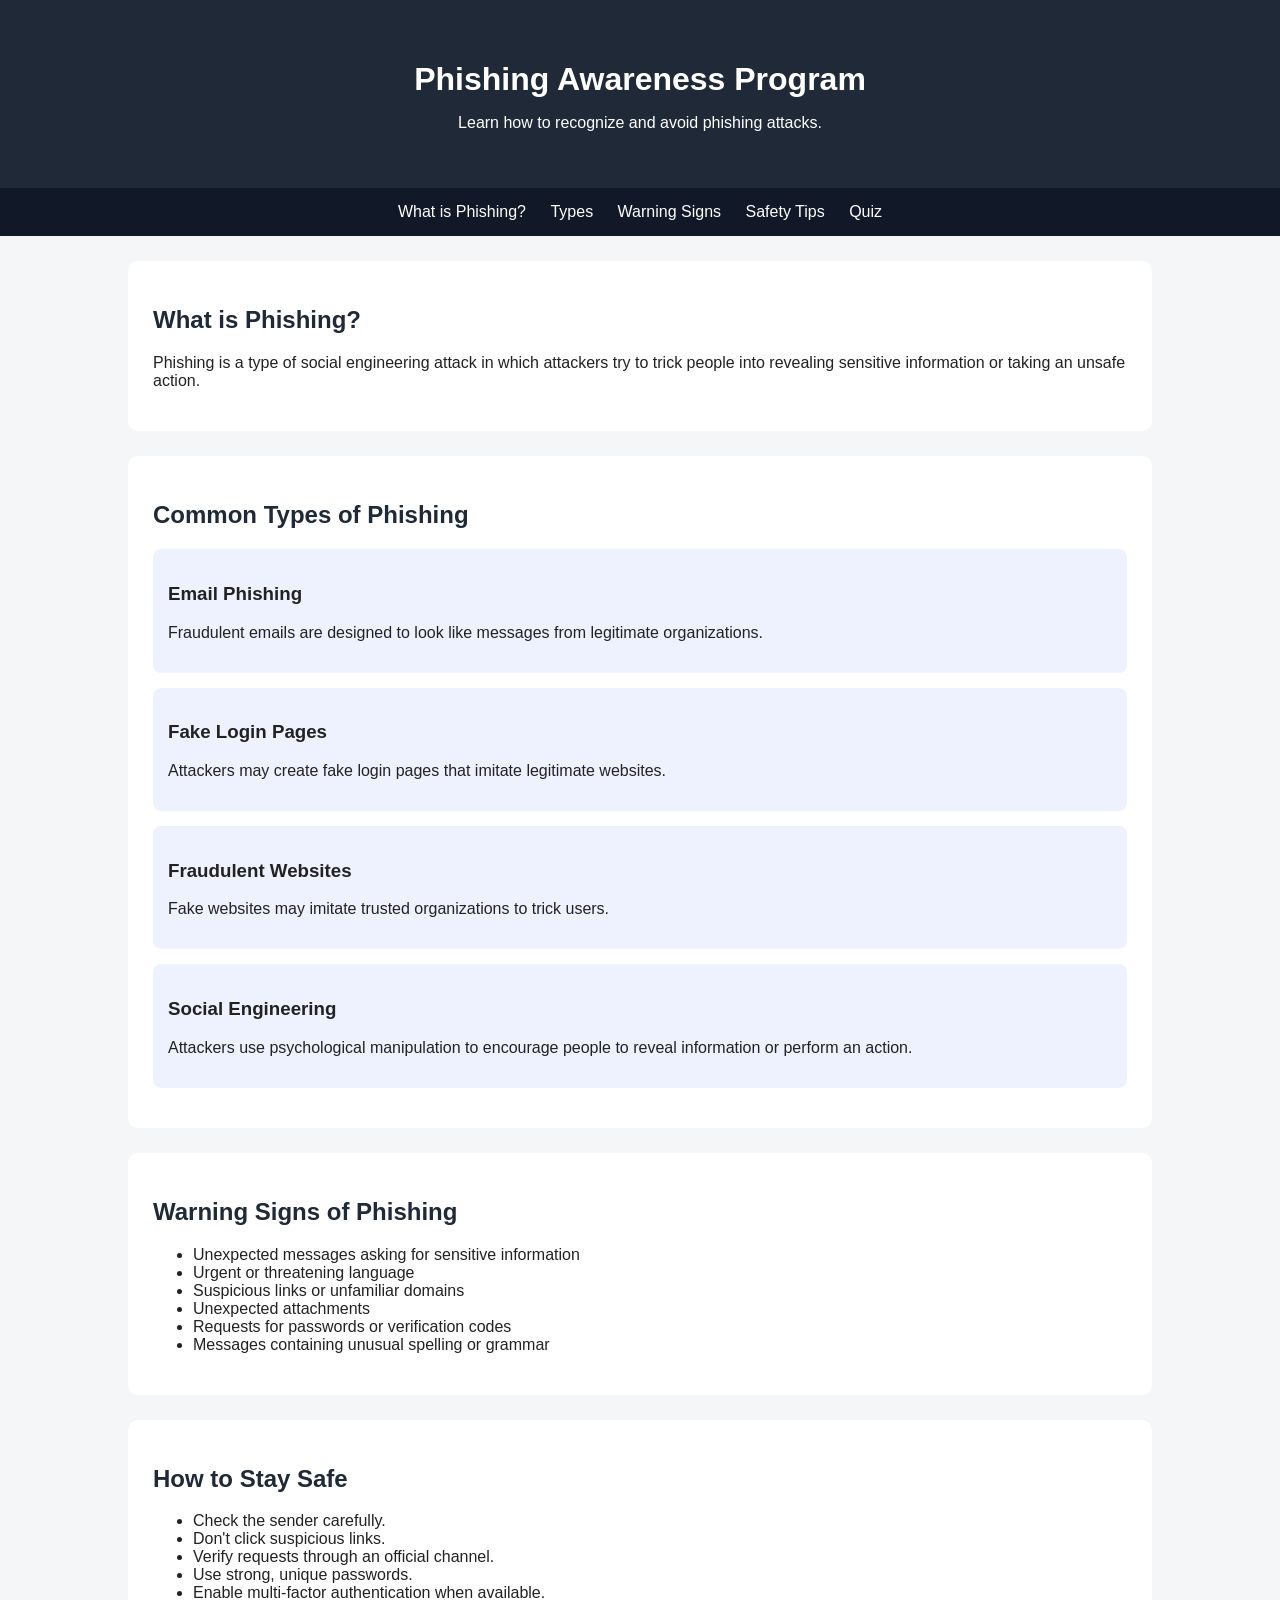
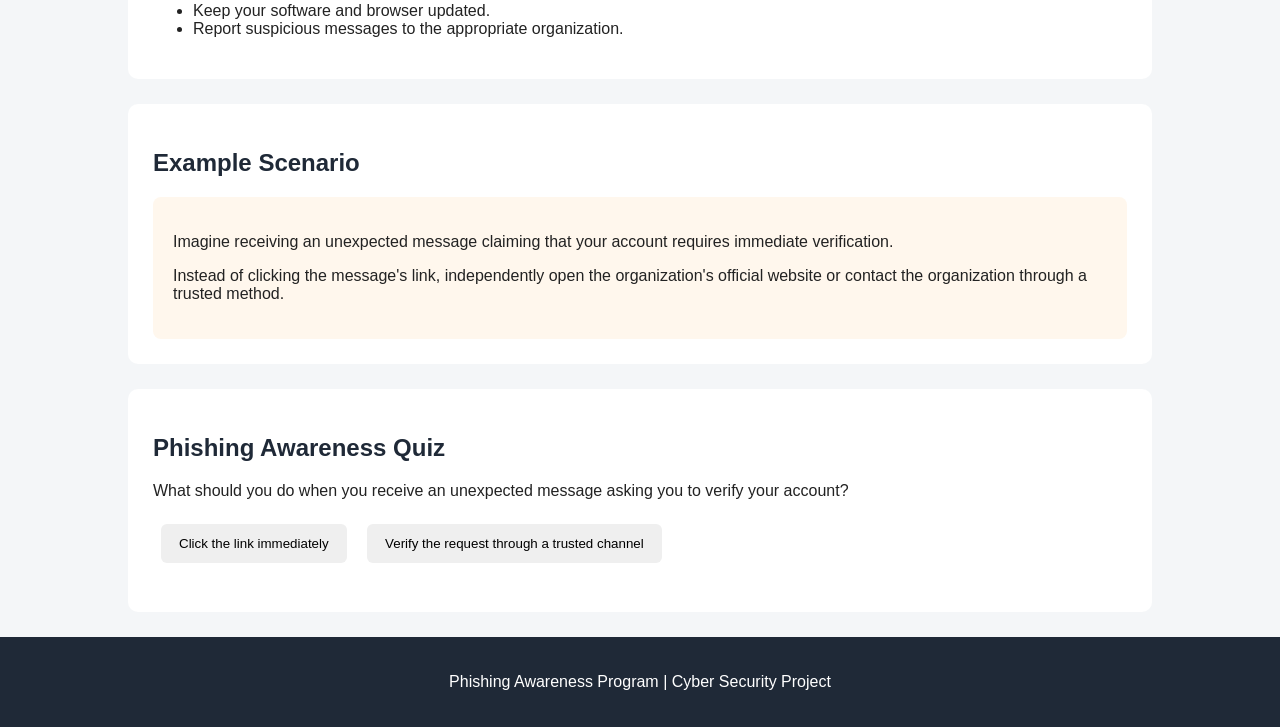
<file: index.html>
<!DOCTYPE html>
<html lang="en">

<head>
    <meta charset="UTF-8">
    <meta name="viewport" content="width=device-width, initial-scale=1.0">

    <title>Phishing Awareness Program</title>

    <link rel="stylesheet" href="style.css">
</head>

<body>

    <header>
        <h1>Phishing Awareness Program</h1>
        <p>Learn how to recognize and avoid phishing attacks.</p>
    </header>

    <nav>
        <a href="#what">What is Phishing?</a>
        <a href="#types">Types</a>
        <a href="#signs">Warning Signs</a>
        <a href="#tips">Safety Tips</a>
        <a href="#quiz">Quiz</a>
    </nav>

    <main>

        <section id="what">
            <h2>What is Phishing?</h2>

            <p>
                Phishing is a type of social engineering attack in which
                attackers try to trick people into revealing sensitive
                information or taking an unsafe action.
            </p>
        </section>


        <section id="types">
            <h2>Common Types of Phishing</h2>

            <div class="card">
                <h3>Email Phishing</h3>
                <p>
                    Fraudulent emails are designed to look like messages
                    from legitimate organizations.
                </p>
            </div>

            <div class="card">
                <h3>Fake Login Pages</h3>
                <p>
                    Attackers may create fake login pages that imitate
                    legitimate websites.
                </p>
            </div>

            <div class="card">
                <h3>Fraudulent Websites</h3>
                <p>
                    Fake websites may imitate trusted organizations
                    to trick users.
                </p>
            </div>

            <div class="card">
                <h3>Social Engineering</h3>
                <p>
                    Attackers use psychological manipulation to encourage
                    people to reveal information or perform an action.
                </p>
            </div>
        </section>


        <section id="signs">
            <h2>Warning Signs of Phishing</h2>

            <ul>
                <li>Unexpected messages asking for sensitive information</li>
                <li>Urgent or threatening language</li>
                <li>Suspicious links or unfamiliar domains</li>
                <li>Unexpected attachments</li>
                <li>Requests for passwords or verification codes</li>
                <li>Messages containing unusual spelling or grammar</li>
            </ul>
        </section>


        <section id="tips">
            <h2>How to Stay Safe</h2>

            <ul>
                <li>Check the sender carefully.</li>
                <li>Don't click suspicious links.</li>
                <li>Verify requests through an official channel.</li>
                <li>Use strong, unique passwords.</li>
                <li>Enable multi-factor authentication when available.</li>
                <li>Keep your software and browser updated.</li>
                <li>Report suspicious messages to the appropriate organization.</li>
            </ul>
        </section>


        <section id="examples">
            <h2>Example Scenario</h2>

            <div class="example">
                <p>
                    Imagine receiving an unexpected message claiming that
                    your account requires immediate verification.
                </p>

                <p>
                    Instead of clicking the message's link, independently
                    open the organization's official website or contact
                    the organization through a trusted method.
                </p>
            </div>
        </section>


        <section id="quiz">

            <h2>Phishing Awareness Quiz</h2>

            <p>
                What should you do when you receive an unexpected message
                asking you to verify your account?
            </p>

            <button onclick="checkAnswer('click')">
                Click the link immediately
            </button>

            <button onclick="checkAnswer('verify')">
                Verify the request through a trusted channel
            </button>

            <p id="result"></p>

        </section>

    </main>


    <footer>
        <p>Phishing Awareness Program | Cyber Security Project</p>
    </footer>


    <script src="script.js"></script>

</body>

</html>
</file>
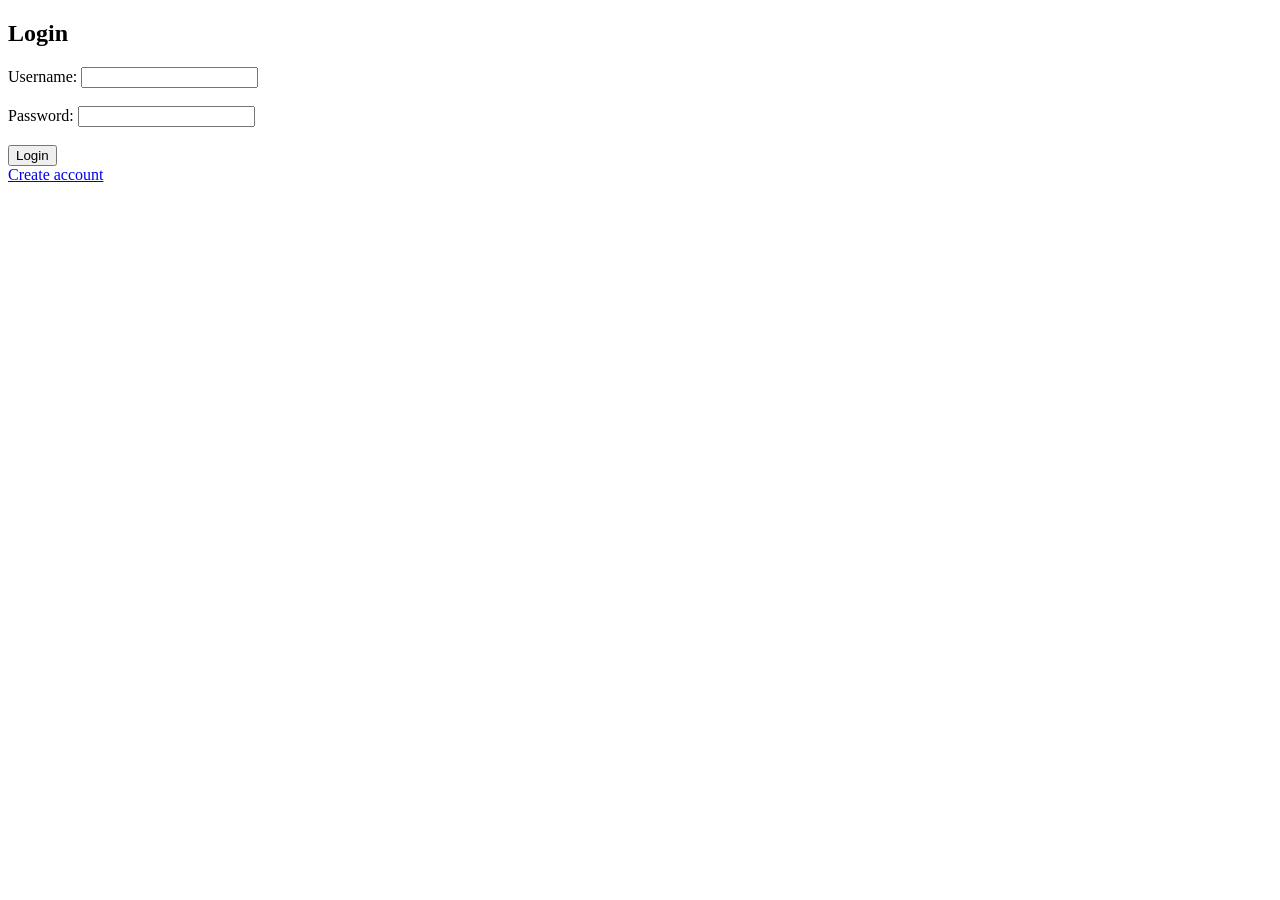
<file: login.html>
<!DOCTYPE html>
<html>
<head>
    <title>Login</title>
</head>
<body>

<h2>Login</h2>

<form method="POST">

    <label>Username:</label>
    <input type="text" name="username">

    <br><br>

    <label>Password:</label>
    <input type="password" name="password">

    <br><br>

    <button type="submit">Login</button>

</form>

<a href="/register">Create account</a>

</body>
</html>
</file>
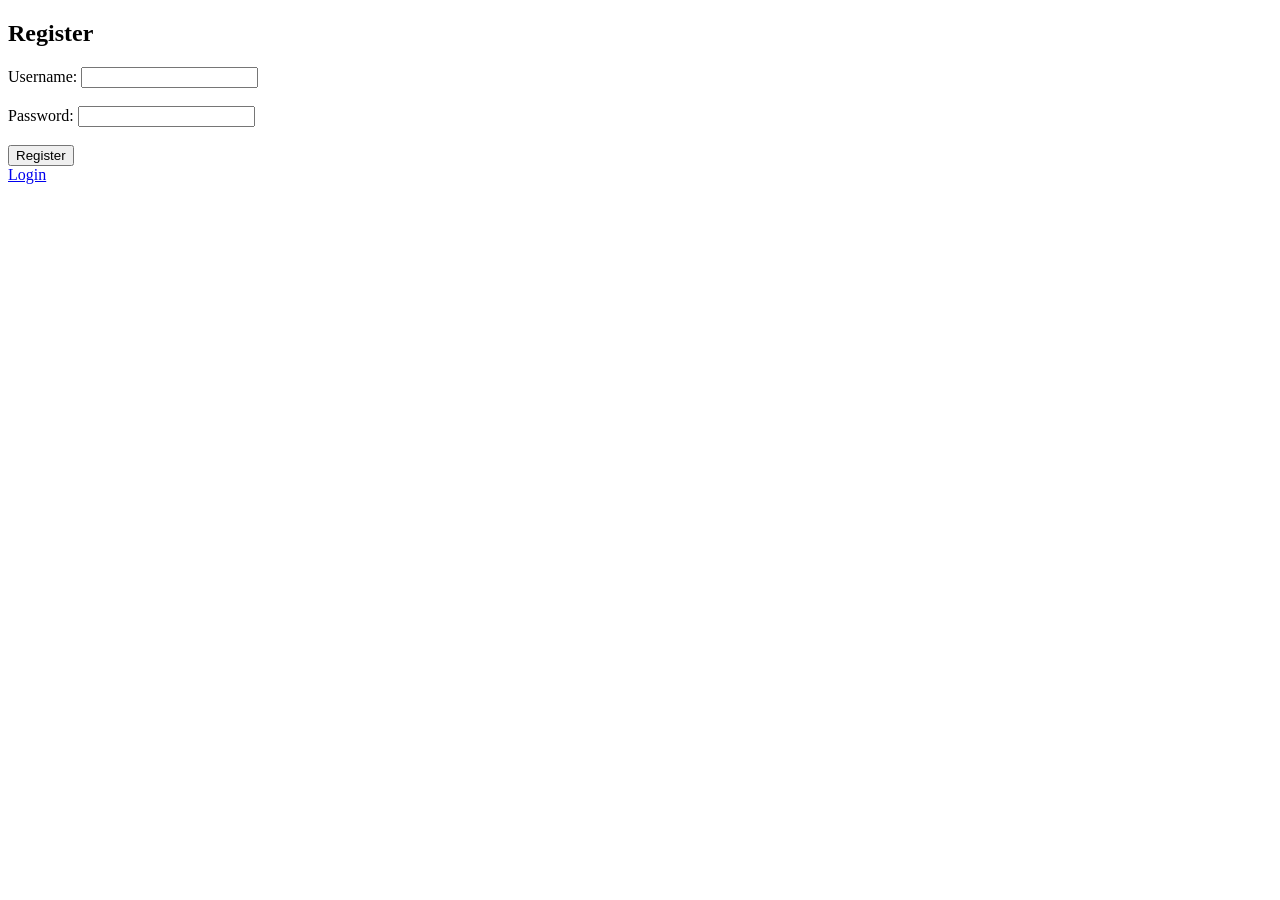
<file: register.html>
<!DOCTYPE html>
<html>
<head>
    <title>Register</title>
</head>
<body>

<h2>Register</h2>

<form method="POST">

    <label>Username:</label>
    <input type="text" name="username">

    <br><br>

    <label>Password:</label>
    <input type="password" name="password">

    <br><br>

    <button type="submit">Register</button>

</form>

<a href="/login">Login</a>

</body>
</html>
</file>
<file: style.css>
body {
    font-family: Arial, sans-serif;
    margin: 0;
    background-color: #f4f6f8;
    color: #222;
}

header {
    text-align: center;
    padding: 40px;
    background-color: #1f2937;
    color: white;
}

header h1 {
    margin-bottom: 10px;
}

nav {
    background-color: #111827;
    padding: 15px;
    text-align: center;
}

nav a {
    color: white;
    text-decoration: none;
    margin: 10px;
}

main {
    width: 80%;
    margin: auto;
}

section {
    background-color: white;
    margin: 25px 0;
    padding: 25px;
    border-radius: 10px;
}

h2 {
    color: #1f2937;
}

.card {
    background-color: #eef2ff;
    padding: 15px;
    margin: 15px 0;
    border-radius: 8px;
}

.example {
    background-color: #fff7ed;
    padding: 20px;
    border-radius: 8px;
}

button {
    padding: 12px 18px;
    margin: 8px;
    cursor: pointer;
    border: none;
    border-radius: 6px;
}

#result {
    font-weight: bold;
    margin-top: 15px;
}

footer {
    text-align: center;
    background-color: #1f2937;
    color: white;
    padding: 20px;
}
</file>
